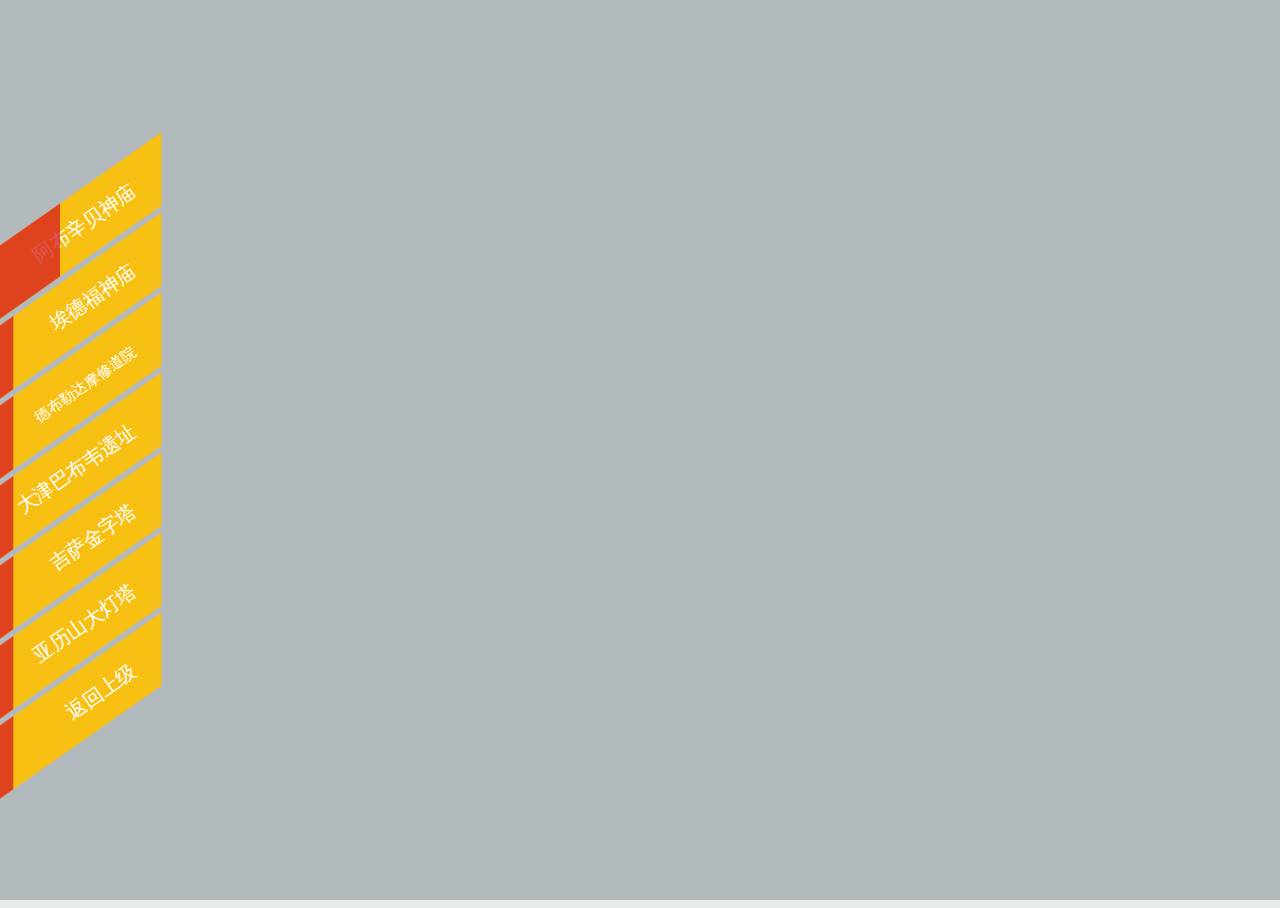
<file: details/africa.html>
<!DOCTYPE html>
<html>
	<head>
		<meta charset="UTF-8">
		<title>非洲建筑风格</title>
		<!--<link rel="stylesheet" href="../css/main.css" />-->
		<link rel="stylesheet" href="../css/details.css" />
		<link rel="stylesheet" href="../css/animation.css" />
		<link rel="stylesheet" href="../css/tada.css" />
		<script type="text/javascript" src="../js/summer.js" ></script>
	</head>
	<body>
		<div id="preloader">
			<div id="status"></div>
		</div>
		
		<div class="container">
			<div class="full-img" id="background"></div>
			<ul class="tada-wrapper" id="tada">
				<li class="tada-box" data-src="../img/afk/abxb.jpg"></li>
				<li class="tada-box" data-src="../img/afk/adf.jpg"></li>
				<li class="tada-box" data-src="../img/afk/dbdm.jpeg"></li>
				<li class="tada-box" data-src="../img/afk/jbbw.jpg"></li>
				<li class="tada-box" data-src="../img/afk/jzt.jpg"></li>
				<li class="tada-box" data-src="../img/afk/ylsd.jpg"></li>
			</ul>
			<div class="leftbox">
				<ul class="leaf" id="ea">
					<li class="">
						<a href="javascript:show(0);">阿布辛贝神庙</a>
					</li>
					<li class="">
						<a href="javascript:show(1);">埃德福神庙</a>
					</li>
					<li class="">
						<a style="font-size: 0.75em;" href="javascript:show(2);">德布勒达摩修道院</a>
					</li>
					<li class="">
						<a href="javascript:show(3);">大津巴布韦遗址</a>
					</li>
					<li class="">
						<a href="javascript:show(4);">吉萨金字塔</a>
					</li>
					<li class="">
						<a href="javascript:show(5);">亚历山大灯塔</a>
					</li>
					<li class="">
						<a href="javascript:history.back(-1);">返回上级</a>
					</li>
				</ul>
			</div>
			<div class="picture-cover"></div>
			<div class="rightbox">
				<ul class="details-content" id="pada">
					<section>
						<h1>阿布辛贝神庙</h1>
						<hr />
						<div>
							<p>阿布辛贝神庙（阿拉伯语：أبو سنبل‎或أبو سمبل‎），位于埃及阿斯旺以南290千米处，建于公元前1300-前1233年，据说名字来源于最早带西方人去到现场的向导（一个小男孩）的名字。它坐落于纳赛尔湖（Lake Nasser）西岸，由依崖凿建的牌楼门、巨型拉美西斯二世（Ramses Ⅱ）摩崖雕像、前后柱厅及神堂等组成。阿布辛贝勒和它下游至菲莱岛的许多遗迹一起作为努比亚遗址，被联合国教科文组织指定为世界遗产。</p>
							<p>1966年因兴建阿斯旺水坝，神庙整体迁移至高出河床水位60余米的后山上，是世界文物建筑保护方式的成功尝试。</p>
						</div>
						<!--<a href="#">进入详情</a>-->
					</section>
					
					<section>
						<h1>埃德福神庙</h1>
						<hr />
						<div>
							<p>埃德富神庙是位于埃及尼罗河西岸城市埃德富的一座古埃及神庙，至今已有2000多年历史，一直保存得很完好。它除了用来供奉鹰头神荷鲁斯之外，很多宗教祭祀活动也在这里举行</p>
							<p>埃德富神庙于托勒密王朝期间兴建，神庙的规模庞大，整个建筑结构坐北朝南，仿佛看到了当时埃及的繁荣。神庙的东面有一道已经破废的塔门，高36米，用黑色花岗岩雕成的荷鲁斯鹰像矗立在入口两侧，蔚为壮观。仔细观察，你会看到塔门墙身刻着托勒密十二世在鹰首人身的荷鲁斯及女神哈索尔面前打败敌人的画面，象征着塔门代表的深刻涵义。神庙内的厅柱具为希腊式的风格，它是带屋顶的，这足以让来到这儿的人激动片刻。进入外柱厅，你会看到入口两旁有荷鲁斯鹰像，头戴上下埃及统一的双王冠，威严地守候在外柱厅门口。较左的那尊比较完整，而较右的那尊则损毁严重，看上去“威严扫地”，王冠也没了，底座也丢了，与左边的那尊形成鲜明的对比。</p>
						</div>
						<!--<a href="#">进入详情</a>-->
					</section>
					
					<section>
						<h1>德布勒达摩修道院</h1>
						<hr />
						<div>
							<p>德布勒达摩修道院是以六世纪的阿克苏姆石头教堂而出名，更因为它是坐落在攻不破的2800米高的悬崖峭壁平顶上的。这平顶山占地东西500米南北1000米，它的四周全部由悬崖峭壁形成。</p>
 							<p>要想上去必须通过一个从山顶部垂吊下来的15米长的由皮革编成的皮绳子爬上去。这座教堂是九圣人之一的来自叙利亚的Abuna Aregawi为自己修建的。山上有两座教堂，据说当时圣人Abuna Aregawi是上帝派了一条巨蛇把他送上去。山顶上住了很多修道士，他们种植农作物，养殖牲畜生活基本自给自足。这里的修道士们为埃塞尔比亚宗教的教育和文献著作做出了巨大的贡献，取得了无与伦比的名誉是最著名的埃塞尔比亚教堂。</p>
						</div>
						<!--<a href="#">进入详情</a>-->
					</section>
					
					<section>
						<h1>大津巴布韦遗址</h1>
						<hr />
						<div>
							<p>大津巴布韦遗址被联合国列入世界文化遗产之一，是撒哈拉以南非洲大陆最重要的古代遗迹。</p>
							<p>其代表的古代非洲文明，被称为“津巴布韦文化”。 遗址位于哈拉雷以南约三百公里处，总面积达720公顷。共由90多万块花岗石砌造而成。石块连接未用任何粘合物，至今仍坚固挺拔，宏伟壮观。</p>
							<p>大津巴布韦由修那(Shona)部落建于中世纪时期，位于林波波河(Limpopo River)附近。在修那人的语言中，津巴布韦意为“石头造的房子”，它的统治范围一直延伸到赞比西河和今日南非境内。大津巴布韦的文明在13世纪到16世纪达到顶峰，繁荣了很长时间，并建造了许多在当时先进的建筑。</p>
						</div>
						<!--<a href="#">进入详情</a>-->
					</section>
					
					<section>
						<h1>吉萨金字塔</h1>
						<hr />
						<div>
							<p>埃及吉萨金字塔是一个群体的总称，而不是一座单独的金字塔。吉萨金字塔中三座最大、保存最完好的金字塔是由埃及第四王朝的三位皇帝胡夫（Khufu）、哈夫拉(Khafra)和门卡乌拉(Menkaura)在公元前2600年—公元前2500年建造的。</p>
							<p>埃及吉萨的10座金字塔是古代七大奇迹之一，它们耸立在尼罗河两岸的沙漠之上，在离当时的首都孟菲斯（Menphis）不远（开罗西南80km）的吉萨（Giza）建造，是古埃及时期最高的建筑成就。金字塔如此高大，使人们很容易相信它们是神或巨人所建造的古代传说。</p>
							<p>建成的金字塔被用陵墓。古埃及人相信死后永生，金字塔内的墓穴的起初堆满了黄金和各种贵重物品。胡夫金字塔是十座金字塔是最大的一座，在海夫拉金字塔祭祀厅堂的门厅旁边，有一座高约20m、长约46m的狮身人首像，大部分就原地的岩石凿出。</p>
						</div>
						<!--<a href="#">进入详情</a>-->
					</section>
					
					<section>
						<h1>亚历山大灯塔</h1>
						<hr />
						<div>
							<p>亚历山大灯塔是世界著名的第七大奇观之一。遗址在埃及亚历山大城边的法罗斯岛上。灯塔约在公元前280～278年建成，巍然屹立在亚历山大港外1500年，但因在两次地震中极度受损，最终于1480年完全沉入海底。</p>
							<p>2015年5月9日，埃及决定重建亚历山大灯塔。</p>
							<p>亚历山大灯塔（Pharos）成了许多语言中“灯塔”一词的语源，例如希腊语（φάρος），保加利亚语（фар）和许多其他的罗曼语，例如法语（phare） 意大利语（faro），葡萄牙语（farol），西班牙语（faro），罗马尼亚语，和加泰罗尼亚语（far）。</p>
　　							<p>许多埃及的早期伊斯兰教清真寺的尖塔都模仿了亚历山大灯塔的三层式设计，这足以显示灯塔在建筑学上的广泛影响。</p>
						</div>
						<!--<a href="#">进入详情</a>-->
					</section>
				</ul>
				
			</div>
		
		
		</div>
		
		
		<script>
				 for(var i = 0 ; i<tada.children.length ; ++i){
					  	for(var p = 0; p < 28 ; ++p){
					  		tada.children[i].innerHTML += '<span><span><img src="'+tada.children[i].dataset.src+'"/></span></span>';
					  	}
				 }
				 list      = ea;
				 previous1 = null;
				 previous2 = null;
				 previous3 = null;
				 
				 function show(t){
				 	if(t > tada.children.length-1){
				 		console.log(">");
				 		return;
				 	}
				 	if(previous1 == null){
				 		background.style.display = "none";
				 	}else{
				 		removeClass(previous3,"active");
				 		removeClass(previous1,"show");
				 		removeClass(previous2,"relative-show");
				 	}
				 	addClass(tada.children[t],"show");
				 	addClass(pada.children[t],"relative-show");
				 	addClass(list.children[t],"active");
				 	previous1 = tada.children[t];
				 	previous2 = pada.children[t];
				 	previous3 = list.children[t];
				 }
				
				window.onload = function(){
					preloader.style.opacity = "0";
					setTimeout(function(){
						document.body.removeChild(preloader);
						show(0);
					},500);
					
				}
				
			</script>
	</body>
</html>
</file>
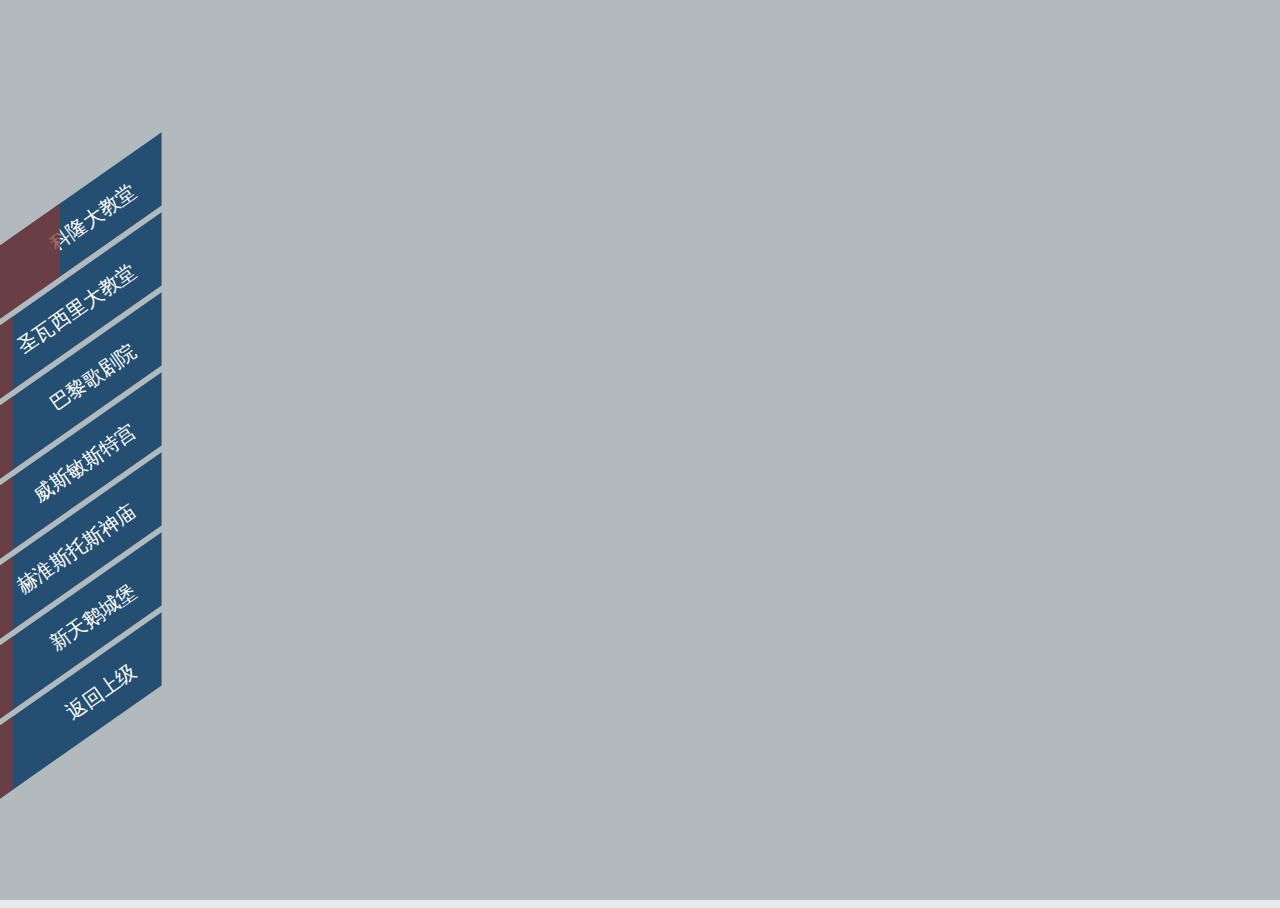
<file: details/europe.html>
<!DOCTYPE html>
<html>
	<head>
		<meta charset="UTF-8">
		<title>欧洲建筑风格</title>
		<!--<link rel="stylesheet" href="../css/main.css" />-->
		<link rel="stylesheet" href="../css/details.css" />
		<link rel="stylesheet" href="../css/animation.css" />
		<link rel="stylesheet" href="../css/tada.css" />
		<script type="text/javascript" src="../js/summer.js" ></script>
	</head>
	<body>
		<div id="preloader">
			<div id="status"></div>
		</div>
		
		<div class="container">
			<div class="full-img" id="background"></div>
			<ul class="tada-wrapper" id="tada">
				<li class="tada-box" data-src="../img/eu/kl.jpg"></li>
				<li class="tada-box" data-src="../img/eu/swxl.jpg"></li>
				<li class="tada-box" data-src="../img/eu/bl.jpg"></li>
				<li class="tada-box" data-src="../img/eu/wsms.jpg"></li>
				<li class="tada-box" data-src="../img/eu/hhst.jpg"></li>
				<li class="tada-box" data-src="../img/eu/xte.jpg"></li>
			</ul>
			<div class="leftbox">
				<ul class="leaf" id="sa">
					<li class="">
						<a href="javascript:show(0);">科隆大教堂</a>
					</li>
					<li class="">
						<a href="javascript:show(1);">圣瓦西里大教堂</a>
					</li>
					<li class="">
						<a href="javascript:show(2);">巴黎歌剧院</a>
					</li>
					<li class="">
						<a href="javascript:show(3);">威斯敏斯特宫</a>
					</li>
					<li class="">
						<a href="javascript:show(4);">赫淮斯托斯神庙</a>
					</li>
					<li class="">
						<a href="javascript:show(5);">新天鹅城堡</a>
					</li>
					<li class="">
						<a href="javascript:history.back(-1);">返回上级</a>
					</li>
				</ul>
			</div>
			<div class="picture-cover"></div>
			<div class="rightbox">
				<ul class="details-content" id="pada">
					<section>
						<h1>科隆大教堂</h1>
						<hr />
						<div>
							<p>科隆大教堂（Kölner Dom，全名Hohe Domkirche St. Peter und Maria），是位于德国科隆的一座天主教主教座堂，是科隆市的标志性建筑物。在所有教堂中，它的高度居德国第二（仅次于乌尔姆市的乌尔姆大教堂），世界第三。论规模，它是欧洲北部最大的教堂。集宏伟与细腻于一身，它被誉为哥特式教堂建筑中最完美的典范。它始建于1248年，工程时断时续，至1880年才由德皇威廉一世宣告完工，耗时超过600年，至今仍修缮工程不断。</p>
							<p>坐落在德国科隆市中心的科隆大教堂是德国最大的教堂，它的全名是“查格特 ·彼得·玛丽亚大教堂”，它以轻盈、雅致著称于世，是中世纪欧洲哥特式建筑艺术的代表作，也可以说是世界上最完美的哥特式教堂建筑。它与巴黎圣母院大教堂和罗马圣彼得大教堂并称为欧洲三大宗教建筑。</p>
						</div>
						<!--<a href="#">进入详情</a>-->
					</section>
					
					<section>
						<h1>圣瓦西里大教堂 </h1>
						<hr />
						<div>
							<p>圣瓦西里大教堂（华西里·伯拉仁内教堂）位于俄罗斯首都莫斯科市中心的红场南端，紧傍克里姆林宫。由俄罗斯建筑师巴尔马和波斯特尼克根据沙皇和伊凡大公的命令主持修建，于1560年建成。教堂的名字是根据当时伊凡大帝非常信赖的一位修道士瓦西里的名字而取的。中央的塔高46米，共有九个金色洋葱头状的教堂顶。这九个教堂顶并不是一开始就有的，而是后来分别加上去的。</p>
							<p>传说在战争中，俄罗斯军队由于得到了8位圣人的帮助，战争才得以顺利进行。为纪念这8位圣人才修建了这座教堂，8个塔楼上的8个圆顶分别代表一位圣人，而中间那座最高的教堂冠则象征着上帝的至高地位。·教堂建造完备后，为了保证不再出现同样教堂，伊凡大帝残酷地刺瞎了所有建筑师的双眼，伊凡大帝也因此背负了“恐怖沙皇”的罪名。</p>
						</div>
						<!--<a href="#">进入详情</a>-->
					</section>
					
					<section>
						<h1>巴黎歌剧院</h1>
						<hr />
						<div>
							<p>巴黎歌剧院（法语：Opéra de Paris），又称为 加尼叶歌剧院（法语：Opéra Garnier），是一座位于法国巴黎，拥有2200个座位的歌剧院。巴黎歌剧院是世界上最大的抒情剧场，总面积11237平方米。歌剧院是由查尔斯·加尼叶于1861年设计的，是折衷主义登峰造极的作品，其建筑将古希腊罗马式柱廊、巴洛克等几种建筑形式完美地结合在一起，规模宏大，精美细致，金碧辉煌，被誉为是一座绘画、大理石和金饰交相辉映的剧院，给人以极大的享受。是拿破仑三世典型的建筑之一。</p>
						</div>
						<!--<a href="#">进入详情</a>-->
					</section>
					
					<section>
						<h1>威斯敏斯特宫</h1>
						<hr />
						<div>
							<p>威斯敏斯特宫（Palace of Westminster），又称议会大厦（Houses of Parliament）是英国议会（包括上议院和下议院）的所在地。威斯敏斯特宫是哥特复兴式建筑的代表作之一，1987年被列为世界文化遗产。 该建筑包括约1,100个独立房间、100座楼梯和4.8公里长的走廊。尽管今天的宫殿基本上由19世纪重修而来，但依然保留了初建时的许多历史遗迹，如威斯敏斯特厅（可追溯至1097年），今天用作重大的公共庆典仪式，如国葬前的陈列等。</p>
							<p>威斯敏斯特宫（坐标：51°30′02.2″N，00°07′28.6″W）  位于英国伦敦的中心威斯敏斯特市，它坐落在泰晤士河西岸，接近于以白厅为中心的其他政府建筑物。它的西北角的钟楼就是著名的大本钟（大本钟已于2012年6月，更名为“伊丽莎白塔”）。</p>
						</div>
						<!--<a href="#">进入详情</a>-->
					</section>
					
					<section>
						<h1>赫淮斯托斯神庙</h1>
						<hr />
						<div>
							<p>赫淮斯托斯神庙是一座大致保存完好的古希腊神庙，供奉古希腊神话中的火神和匠神赫淮斯托斯，多立克柱式，位于雅典古市集（Agora）的西北侧，Agoraios Kolonos 山顶。</p>
							<p>从7世纪到1834年，它曾是希腊东正教的圣乔治教堂。1833年2月2日，在庆祝第一位希腊国王奥托一世抵达期间，举行最后一场弥撒。1834年，奥托一世下令将其改作博物馆，直到1934年，恢复为古老的纪念碑，并进行广泛的考古研究。</p>
						</div>
						<!--<a href="#">进入详情</a>-->
					</section>
					
					<section >
						<h1>新天鹅城堡</h1>
						<hr />
						<div>
							<p>新天鹅堡（英语：New Swan Stone Castle、德语：Schloss Neuschwanstein）全名新天鹅石城堡，是19世纪晚期的建筑，位于德国巴伐利亚西南方，邻近年代较早的高天鹅堡（Schloss Hohenschwangau，又称旧天鹅堡），距离菲森（Fussen）镇约4公里，离德国与奥地利边界不远。</p>
							<p>新天鹅城堡是德国的象征， 由于是迪斯尼城堡的原型，也有人叫灰姑娘城堡。建于1869年。这座城堡是巴伐利亚国王路德维希二世的行宫之一。共有360个房间，其中只有14个房间依照设计完工，其他的346个房间则因为国王在1886年逝世而未完成。是德国境内受拍照最多的建筑物，也是最受欢迎的旅游景点之一。</p>
						</div>
						<!--<a href="#">进入详情</a>-->
					</section>
				</ul>
				
			</div>
	
		</div>
	
		<script>
				 for(var i = 0 ; i<tada.children.length ; ++i){
					  	for(var p = 0; p < 28 ; ++p){
					  		tada.children[i].innerHTML += '<span><span><img src="'+tada.children[i].dataset.src+'"/></span></span>';
					  	}
				 }
				 list      = sa;
				 previous1 = null;
				 previous2 = null;
				 previous3 = null;
				 
				 function show(t){
				 	if(t > tada.children.length-1){
				 		console.log(">");
				 		return;
				 	}
				 	if(previous1 == null){
				 		background.style.display = "none";
				 	}else{
				 		removeClass(previous3,"active");
				 		removeClass(previous1,"btt-show");
				 		removeClass(previous2,"relative-show");
				 	}
				 	addClass(tada.children[t],"btt-show");
				 	addClass(pada.children[t],"relative-show");
				 	addClass(list.children[t],"active");
				 	previous1 = tada.children[t];
				 	previous2 = pada.children[t];
				 	previous3 = list.children[t];
				 }
				
				window.onload = function(){
					preloader.style.opacity = "0";
					setTimeout(function(){
						document.body.removeChild(preloader);
						show(0);
					},500);
					
				}
				
			</script>
	</body>
</html>
</file>
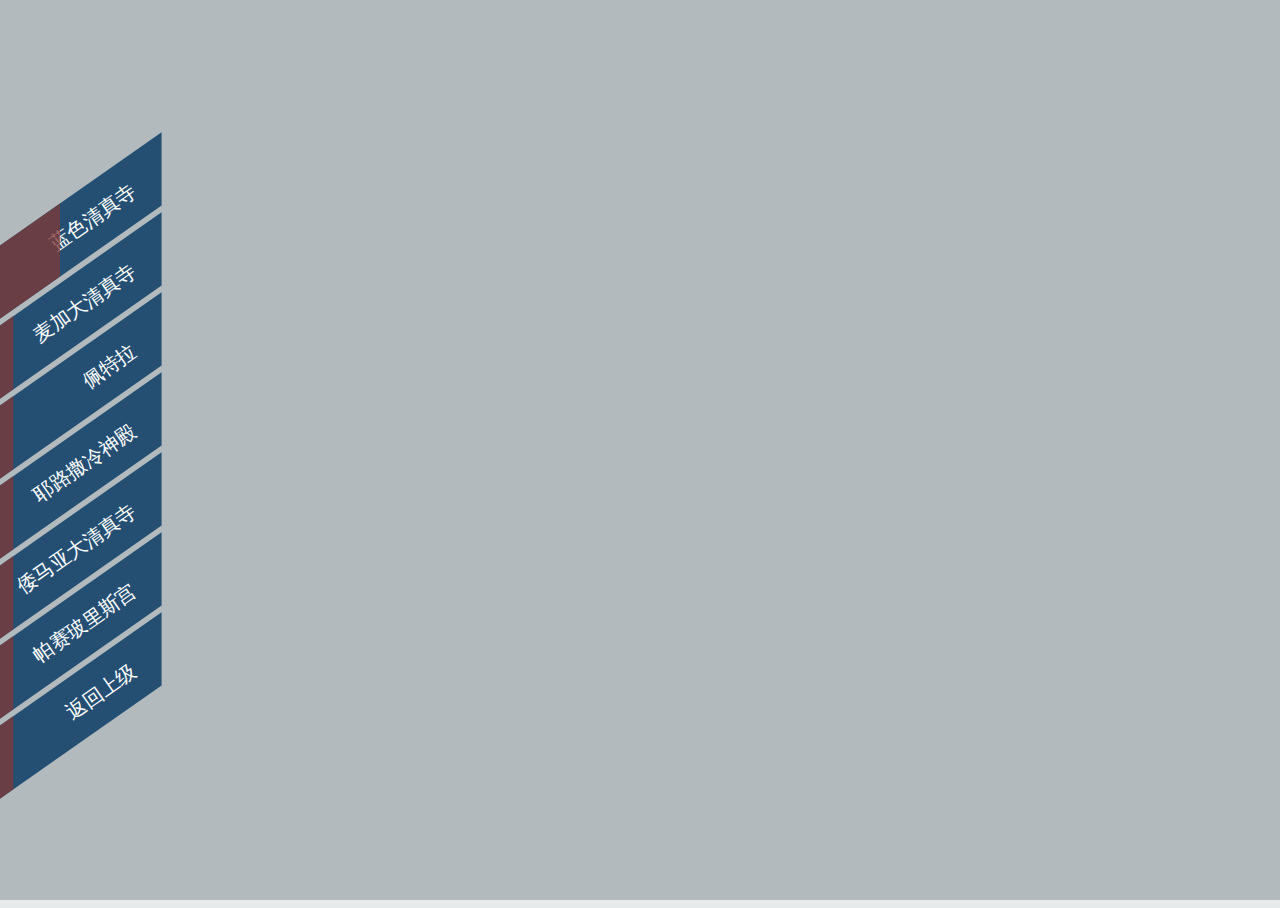
<file: details/middle_east.html>
<!DOCTYPE html>
<html>
	<head>
		<meta charset="UTF-8">
		<title>西亚及中东建筑风格</title>
		<!--<link rel="stylesheet" href="../css/main.css" />-->
		<link rel="stylesheet" href="../css/details.css" />
		<link rel="stylesheet" href="../css/animation.css" />
		<link rel="stylesheet" href="../css/tada.css" />
		<script type="text/javascript" src="../js/summer.js" ></script>
	</head>
	<body>
		<div id="preloader">
			<div id="status"></div>
		</div>
		
		<div class="container">
			<div class="full-img" id="background"></div>
			<ul class="tada-wrapper" id="tada">
				<li class="tada-box" data-src="../img/me/lsqzs.jpg"></li>
				<li class="tada-box" data-src="../img/me/mjdqzs.jpg"></li>
				<li class="tada-box" data-src="../img/me/ptl.jpg"></li>
				<li class="tada-box" data-src="../img/me/ylslsd.jpg"></li>
				<li class="tada-box" data-src="../img/me/wmy.jpg"></li>
				<li class="tada-box" data-src="../img/me/tpi.JPG"></li>
			</ul>
			<div class="leftbox">
				<ul class="leaf" id="sa">
					<li class="">
						<a href="javascript:show(0);">蓝色清真寺</a>
					</li>
					<li class="">
						<a href="javascript:show(1);">麦加大清真寺</a>
					</li>
					<li class="">
						<a href="javascript:show(2);">佩特拉</a>
					</li>
					<li class="">
						<a href="javascript:show(3);">耶路撒冷神殿</a>
					</li>
					<li class="">
						<a href="javascript:show(4);">倭马亚大清真寺</a>
					</li>
					<li class="">
						<a href="javascript:show(5);">帕赛玻里斯宫</a>
					</li>
					<li class="">
						<a href="javascript:history.back(-1);">返回上级</a>
					</li>
				</ul>
			</div>
			<div class="picture-cover"></div>
			<div class="rightbox">
				<ul class="details-content" id="pada">
					<section>
						<h1>蓝色清真寺</h1>
						<hr />
						<div>
							<p>蓝色清真寺，原名苏丹艾哈迈德清真寺，土耳其著名清真寺之一，17世纪初由伊斯兰世界著名古典建筑师锡南的得意门生Mehmet Aga设计建造，因清真寺内墙壁全部用蓝、白两色的依兹尼克瓷砖装饰故名，是伊斯坦布尔最重要的标志性建筑之一。</p>
							<p>蓝色清真寺属阿拉伯风格的圆顶建筑，周围有六根宣礼塔，象征伊斯兰教六大信仰，蓝色清真寺是世界十大奇景之一。</p>
							<p>建造蓝色清真寺未使用一根铁钉，建筑结构严谨，外观造型独特，400年间历经数次大地震安然无恙。清真寺的260个小窗、2万多块蓝色磁砖、数百块地毯和众多阿拉伯书法艺术作品是该寺的重要看点。</p>
						</div>
						<!--<a href="#">进入详情</a>-->
					</section>
					
					<section>
						<h1>麦加大清真寺 </h1>
						<hr />
						<div>
							<p>禁寺又名麦加大清真寺是世界著名的清真大寺，也被称为谢赫扎耶德清真寺。占地18万平方米，位于沙特阿拉伯麦加城中心，是伊斯兰教第一大圣寺，世界各国穆斯林向往的地方和去麦加朝觐礼拜的圣地。</p>
							<p>据《古兰经》经文启示，在此禁止凶杀、抢劫、械斗，故又称禁寺。</p>
							<p>每年7月为伊斯兰教的斋戒月，数以百万计的穆斯林信徒日前赴圣城麦加朝圣。</p>
							<p>麦加城之所以名震寰宇，是因为伊斯兰教创始人穆罕默德就诞生在这里。穆罕默德在麦加创立和传播伊斯兰教，由于遭到反对和迫害，在公元622年迁往麦地那，在麦地那决定把礼拜的方向朝向麦加，从此，世界各地穆斯林都朝向麦加作礼拜。公元630年，穆罕默德率兵攻占麦加，控制了守护克尔白圣殿之权，并废弃多神教，把圣殿改为伊斯兰教清真寺。</p>
						</div>
						<!--<a href="#">进入详情</a>-->
					</section>
					
					<section>
						<h1>佩特拉</h1>
						<hr />
						<div>
							<p>佩特拉古城（公元前9年—公元40年），是约旦南部的一座历史古城，它是约旦南部沙漠中的神秘古城之一，也是约旦最负盛名的古迹区之一。2007年7月8日被评选为世界新七大奇迹。</p>
							<p>佩特拉古城位于约旦南部沙漠，距首都安曼约260公里、海拔1000米的高山峡谷中。它几乎是全在岩石上雕凿而成，佩特拉遗址的岩石带有珊瑚宝石般的微红色调，在阳光照射下熠熠发亮。特殊的地貌使它呈现出绝美的颜色，所以又被称为“玫瑰古城”。佩特拉为纳巴泰人（古代阿拉伯部落）的王国首都，公元前 1 世纪时极其繁荣，公元 106年被罗马帝国军队攻陷，沦为罗马帝国的一个行省，所以现在还能看到很多在古罗马文化中常有的建筑。3世纪起，因红海贸易兴起代替陆上商路，佩特拉开始衰落，7世纪被阿拉伯军队征服时，已是一座废弃的空城。直到1812年为瑞士旅行家重新发现而重见天日。</p>
						</div>
						<!--<a href="#">进入详情</a>-->
					</section>
					
					<section>
						<h1>耶路撒冷神殿</h1>
						<hr />
						<div>
							<p>耶路撒冷圣殿是古代以色列人最高的祭祀场所。</p>
							<p>自从前10世纪，所罗门圣殿在耶路撒冷建成，耶路撒冷一直是犹太教信仰（Judaism）的中心和最神圣的城市。随即成为敬奉上帝的崇拜场所，也成了以色列民族的象征。历史上的耶路撒冷曾先后出现两座圣殿，现已被毁。第一次被毁在公元前586年8月16日第一圣殿被巴比伦国王尼布甲尼撒二世所毁；第二次在公元70年被罗马帝国将军提多所毁。被毁前的耶路撒冷圣殿内的至圣所藏有约柜，是犹太教最神圣的所在，只有大祭司一人才有资格一年一次进入至圣所。</p>
						</div>
						<!--<a href="#">进入详情</a>-->
					</section>
					
					<section>
						<h1>倭马亚大清真寺</h1>
						<hr />
						<div>
							<p>大马士革清真寺，坐落于阿拉伯叙利亚共和国首都大马士革旧城中央，建于公元705年倭马亚朝时期，故又有倭马亚清真寺和五麦叶清真寺之称，该清真寺是伊斯兰世界的经典建筑之一。它是伊斯兰世界的经典建筑之一，也是世界清真寺的建筑范本。</p>
							<p>寺院分为 2 层，用大理石柱子支撑。大寺围墙东西长 385 米，南北宽 305米，墙里附有一圈拱廊，拱廊墙壁上有用金砂、石块和贝壳镶嵌成的巨大彩色壁画，描绘倭马亚时代大马士革的盛景。寺大门高达 10 多米。主体建筑的礼拜大厅在寺南面，用巨大石块筑成，大殿长 136 米，宽 37 米。大殿正面仿拜占廷宫殿式样，有凯旋式穹顶大门，门两旁由合抱的大理石圆柱支撑，柱顶为皇冠形，柱头镀有闪闪发光的金箔。</p>
						</div>
						<!--<a href="#">进入详情</a>-->
					</section>
					
					<section >
						<h1>帕赛玻里斯宫</h1>
						<hr />
						<div>
							<p>帕赛玻里斯宫（Palaus of Persepolis）公元前518-前460年，波斯王大流士和泽尔士所造的宫殿。建筑群倚山建于一高15米，面积 460×275米的大平台上。入口处是一壮观的石砌大台阶层，宽6.7米，邻近两侧刻有朝贡行列的浮雕，前有门楼。中央为接待厅和百柱厅，东南面为宫殿和内宫，周围是绿化和凉亭等，布局整齐但无轴线关系。伊朗高原盛产硬质彩色石灰岩，再加上气候干燥炎热，所以建筑多为石梁柱结构，外有敞廊。</p>
							<p>大厅内部布满色彩鲜艳的壁画。柱子更是华贵异常，柱头上雕刻着覆钟、仰钵、涡卷和一对雄牛。柱础是覆钵形，刻着花瓣，柱身上刻着凹槽，极尽精巧。在帕赛玻里斯宫殿里没有埃及神庙那种神秘、压抑的气氛，一切都在夸耀着皇帝的豪华和奢侈，这是因为在游牧民族的波斯人看来，皇帝和帝国的权威不是靠宗教来建立，而由拥有的财富来衡量。</p>
						</div>
						<!--<a href="#">进入详情</a>-->
					</section>
				</ul>
				
			</div>
		
		
		</div>
		
		
		<script>
				 for(var i = 0 ; i<tada.children.length ; ++i){
					  	for(var p = 0; p < 28 ; ++p){
					  		tada.children[i].innerHTML += '<span><span><img src="'+tada.children[i].dataset.src+'"/></span></span>';
					  	}
				 }
				 list      = sa;
				 previous1 = null;
				 previous2 = null;
				 previous3 = null;
				 
				 function show(t){
				 	if(t > tada.children.length-1){
				 		console.log(">");
				 		return;
				 	}
				 	if(previous1 == null){
				 		background.style.display = "none";
				 	}else{
				 		removeClass(previous3,"active");
				 		removeClass(previous1,"rot-show");
				 		removeClass(previous2,"relative-show");
				 	}
				 	addClass(tada.children[t],"rot-show");
				 	addClass(pada.children[t],"relative-show");
				 	addClass(list.children[t],"active");
				 	previous1 = tada.children[t];
				 	previous2 = pada.children[t];
				 	previous3 = list.children[t];
				 }
				
				window.onload = function(){
					preloader.style.opacity = "0";
					setTimeout(function(){
						document.body.removeChild(preloader);
						show(0);
					},500);
					
				}
				
			</script>
	</body>
</html>
</file>
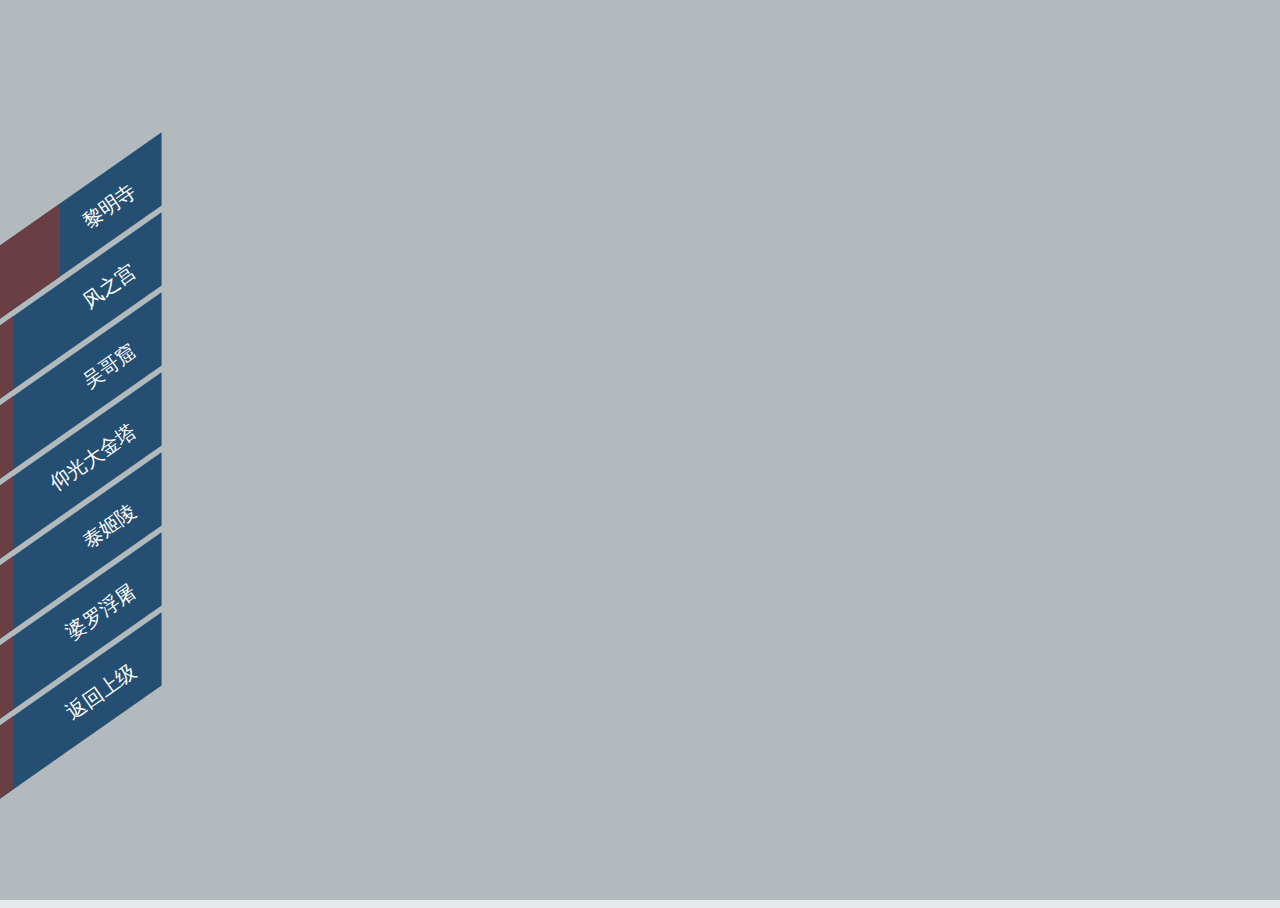
<file: details/south_asia.html>
<!DOCTYPE html>
<html>
	<head>
		<meta charset="UTF-8">
		<title>东南亚及南亚建筑</title>
		<!--<link rel="stylesheet" href="../css/main.css" />-->
		<link rel="stylesheet" href="../css/details.css" />
		<link rel="stylesheet" href="../css/animation.css" />
		<link rel="stylesheet" href="../css/tada.css" />
		<script type="text/javascript" src="../js/summer.js" ></script>
	</head>
	<body>
		<div id="preloader">
			<div id="status"></div>
		</div>
		
		<div class="container">
			<div class="full-img" id="background"></div>
			<ul class="tada-wrapper" id="tada">
				<li class="tada-box" data-src="../img/sesia/lms.jpg"></li>
				<li class="tada-box" data-src="../img/sesia/fzg.jpg"></li>
				<li class="tada-box" data-src="../img/sesia/wgk2.jpg"></li>
				<li class="tada-box" data-src="../img/sesia/djt.jpg"></li>
				<li class="tada-box" data-src="../img/sesia/tjl.jpg"></li>
				<li class="tada-box" data-src="../img/sesia/plft.jpg"></li>
			</ul>
			<div class="leftbox">
				<ul class="leaf" id="sa">
					<li class="">
						<a href="javascript:show(0);">黎明寺</a>
					</li>
					<li class="">
						<a href="javascript:show(1);">风之宫</a>
					</li>
					<li class="">
						<a href="javascript:show(2);">吴哥窟</a>
					</li>
					<li class="">
						<a href="javascript:show(3);">仰光大金塔</a>
					</li>
					<li class="">
						<a href="javascript:show(4);">泰姬陵</a>
					</li>
					<li class="">
						<a href="javascript:show(5);">婆罗浮屠</a>
					</li>
					<li class="">
						<a href="javascript:history.back(-1);">返回上级</a>
					</li>
				</ul>
			</div>
			<div class="picture-cover"></div>
			<div class="rightbox">
				<ul class="details-content" id="pada">
					<section>
						<h1>黎明寺</h1>
						<hr />
						<div>
							<p>黎明寺（Temple of the Dawn），又称郑王庙（Wat Arun），是纪念泰国第41代君王、民族英雄郑昭的寺庙。始建于大城王朝，当时名皇冠寺，后改称昌寺。黎明寺位于泰国湄南河西岸的双子都市吞武里城，是泰国著名的寺庙，也是泰国王家寺庙之一。</p>
							<p>黎明寺的主塔庙堂现供有郑昭王像及遗物，殿内悬有中国式的灯笼。每年12月举行的皇家托的卡定祭典，是郑王庙的最大庆典，也是泰国王朝的重要祭典之一。郑王庙规模庞大，仅次于大皇宫和玉佛寺。寺院人口处有巨型守护神石像，寺内有五座一模一样的佛塔，一大四小。大塔为79米高的婆罗门式尖塔——巴壤塔，建于1809年，有“泰国埃菲尔铁塔”之美称。</p>
						</div>
						<!--<a href="#">进入详情</a>-->
					</section>
					
					<section>
						<h1>风之宫 </h1>
						<hr />
						<div>
							<p>风之宫，从街外看是一栋名副其实的「屏风楼」。风之宫是Jaipur 市内最具代表性的建筑物之一。</p>
							<p>风宫建于1799年，风宫名为“宫殿”，其实只是一幅“墙”，牌坊型式的建筑物墙上密密麻麻布满953扇窗，据说以前是用来供宫中深闺的妇女们偷看外面的花花世界。 “墙”面极之浩大。这些窗户是用红砂石镂空而成，呈半个八角形。风宫的背面。窗户并非单为通风之用，而是为了方便古时宫中妇女观看外面的花花世界。窄小的窗户满足妇女们的好奇心，厚厚的墙壁则隔绝了抛头露面的机会。风宫的墙壁上开了很多窗户，使得宫殿内任何地方都有风吹入。</p>
						</div>
						<!--<a href="#">进入详情</a>-->
					</section>
					
					<section>
						<h1>吴哥窟</h1>
						<hr />
						<div>
							<p>吴哥窟（Angkor Wat）又称吴哥寺，位于柬埔寨，被称作柬埔寨国宝，是世界上最大的庙宇，同时也是世界上最早的哥特式建筑。</p>
							<p>吴哥窟原始的名字是Vrah Vishnulok，意思为“毗湿奴的神殿”，中国佛学古籍称之为“桑香佛舍”。</p>
							<p>12世纪时，吴哥王朝国王苏耶跋摩二世（Suryavarman II）希望在平地兴建一座规模宏伟的石窟寺庙，作为吴哥王朝的国都和国寺。因此举全国之力，花了大约35年建造。它是吴哥古迹中保存得最完好的建筑，以建筑宏伟与浮雕细致闻名于世。</p>
							<p>一百多年来，包括中国在内的世界各国投入大量资金和人力在吴哥窟的维护工程上，以保护这份世界文化遗产。吴哥窟的造型，已经成为柬埔寨国家的标志，展现在柬埔寨的国旗上。</p>
						</div>
						<!--<a href="#">进入详情</a>-->
					</section>
					
					<section>
						<h1>仰光大金塔 </h1>
						<hr />
						<div>
							<p>金碧辉煌的缅甸仰光大金塔 ，与印度尼西亚的婆罗浮屠塔和柬埔寨的吴哥窟一起被称为东方艺术的瑰宝，是驰名世界的佛塔，也是缅甸国家的象征。</p>
							<p>缅甸人称大金塔为“瑞大光塔”，“瑞”在缅语中是“金”的意思，“大光”是仰光的古称，缅甸人把大金塔视为自己的骄傲。</p>
							<p>大金塔的形状像一个倒置的巨钟，用砖砌成，塔身高 112 米，塔基为 115平方米。塔身贴有 1000 多张纯金箔，所用黄金有 7 吨多重。塔的四周挂着1.5 万多个金、银铃铛，风吹铃响，清脆悦耳，声传四方。塔顶全部用黄金铸成，上有 1260 公斤重的金属宝伞，周围嵌有红宝石 664 颗，翡翠 551 颗，金刚石 443 颗。整座金塔宝光闪烁，雍荣华贵，雄伟壮观。</p>
							<p>大金塔东南西北都有大门，门前有与中国寺庙前常有的守门狮子一样，各有一对高大的石狮。门内有长廊式的石阶可登至塔顶，阶梯两旁摆满商摊，有用木、竹、骨、象牙等雕刻的佛像和人像，有供佛用的香、烛、鲜花，还有各种缅甸的风味小吃。</p>
						</div>
						<!--<a href="#">进入详情</a>-->
					</section>
					
					<section>
						<h1>泰姬陵</h1>
						<hr />
						<div>
							<p>泰姬陵（Taj Mahal ），是印度知名度最高的古迹之一，世界文化遗产，被评选为“世界新七大奇迹”。</p>
							<p>泰姬陵全称为“泰姬·玛哈尔陵”，是一座白色大理石建成的巨大陵墓清真寺，是莫卧儿皇帝沙贾汗为纪念他心爱的妃子于1631年至1653年在阿格拉而建的。位于今印度距新德里200多公里外的北方邦的阿格拉(Agra)城内，亚穆纳河右侧。由殿堂、钟楼、尖塔、水池等构成，全部用纯白色大理石建筑，用玻璃、玛瑙镶嵌，具有极高的艺术价值。</p>
							<p>泰姬陵是印度穆斯林艺术最完美的瑰宝，是世界遗产中的经典杰作之一，被誉为“完美建筑”，又有“印度明珠”的美誉。</p>
							<p>毫无疑问，泰姬陵是世界上完美艺术的典范。基本上由大理石建成的建筑毫无瑕疵，月光之下的泰姬陵更给人一种恍若仙境的感觉。它不仅表达了沙贾汗对爱妻的深切纪念，也是他给人类的一份厚礼。</p>
						</div>
						<!--<a href="#">进入详情</a>-->
					</section>
					
					<section >
						<h1>婆罗浮屠</h1>
						<hr />
						<div>
							<p>婆罗浮屠位于东南亚的印度尼西亚，大约于公元750年至850年间，由当时统治爪哇岛的夏连特拉王朝统治者兴建。“婆罗浮屠”这个名字的意思很可能来自梵语"Vihara Buddha Ur"，意思就是“山顶的佛寺”。</p>
							<p>后来因为火山爆发，使这佛塔群下沉、并隐盖于茂密的热带丛林中近千年，直到19世纪初才被清理出来。</p>
							<p>与中国的长城、印度的泰姬陵、柬埔寨的吴哥窟并称为古代东方四大奇迹。</p>
							<p>婆罗浮屠的命名来源并不清楚，尽管印度尼西亚多数古代庙宇的原名都已经失传。“婆罗浮屠”这个名字最早出现在斯坦福·莱佛士爵士的书《爪哇历史》中。莱佛士记载了一座称为“婆罗浮屠”的佛塔，但没有更早的资料记录相同的名字。</p>
						</div>
						<!--<a href="#">进入详情</a>-->
					</section>
				</ul>
				
			</div>
		
		
		</div>
		
		
		<script>
				 for(var i = 0 ; i<tada.children.length ; ++i){
					  	for(var p = 0; p < 28 ; ++p){
					  		tada.children[i].innerHTML += '<span><span><img src="'+tada.children[i].dataset.src+'"/></span></span>';
					  	}
				 }
				 list      = sa;
				 previous1 = null;
				 previous2 = null;
				 previous3 = null;
				 
				 function show(t){
				 	if(t > tada.children.length-1){
				 		console.log(">");
				 		return;
				 	}
				 	if(previous1 == null){
				 		background.style.display = "none";
				 	}else{
				 		removeClass(previous3,"active");
				 		removeClass(previous1,"btt-show");
				 		removeClass(previous2,"relative-show");
				 	}
				 	addClass(tada.children[t],"btt-show");
				 	addClass(pada.children[t],"relative-show");
				 	addClass(list.children[t],"active");
				 	previous1 = tada.children[t];
				 	previous2 = pada.children[t];
				 	previous3 = list.children[t];
				 }
				
				window.onload = function(){
					preloader.style.opacity = "0";
					setTimeout(function(){
						document.body.removeChild(preloader);
						show(0);
					},500);
					
				}
				
			</script>
	</body>
</html>
</file>
<file: css/main.css>
*{
	padding:0px;
	margin: 0px;
	font-family: "微软雅黑";
	
}
body{
	width: 100%;
	height: 100%;
	overflow: hidden;
}
html{
	width: 100%;
	height: 100%;
	min-width:1366px;
	font-size: 1em;
	position: relative;
}
.conainer {
	backface-visibility: hidden;
	width: 100%;
	height: 100%;
	overflow: hidden;
	position: relative;
}

.full-img[id="background"]{
	width: 100%;
	height: 100%;
	position: absolute;
	z-index: -999;
	background: url(../img/1351ceb9ef7ba9e95b374a07819f7875.jpg) center/105% 105% fixed no-repeat;
}

.full-img[id="background1"]{
	width: 100%;
	height: 100%;
	position: absolute;
	z-index: -999;
	background: url(../img/69892c1b8abc82d868670822d5b060e4.jpg) center/105% 105% fixed no-repeat;
}

.full-img[id="background2"]{
	width: 100%;
	height: 100%;
	position: absolute;
	z-index: -999;
	/*filter: blur(2px);*/
	background: url(../img/easia/taimiao.jpg) center/105% 105% no-repeat;
}

.full-img[id="background3"]{
	width: 100%;
	height: 100%;
	position: absolute;
	z-index: -999;
	/*filter: blur(2px);*/
	background: url(../img/sesia/timg.jpg) center/105% 105% fixed no-repeat;
}

.full-img[id="background4"]{
	width: 100%;
	height: 100%;
	position: absolute;
	z-index: -999;
	/*filter: blur(2px);*/
	background: url(../img/me/7e253864ede9b3ab4f6f9faba8fb3788.jpg) center/105% 105% no-repeat;
}

.full-img[id="background5"]{
	width: 100%;
	height: 100%;
	position: absolute;
	z-index: -999;
	/*filter: blur(2px);*/
	background: url(../img/afk/76b7e54409ecb97d1c1ee75ebf957d87.jpg) center/105% 105% fixed no-repeat;
}


.full-img[id="background6"]{
	width: 100%;
	height: 100%;
	position: absolute;
	z-index: -999;
	/*filter: blur(2px);*/
	background: url(../img/eu/41a5b1796e80fa96c7532e5ca51bf946.jpg) center/105% 105% no-repeat;
}


.full-img[id="background7"]{
	width: 100%;
	height: 100%;
	position: absolute;
	z-index: -999;
	/*filter: blur(2px);*/
	background: url(../img/ame/2210d8392a00410c981dd4e4ec351bbb.jpg) center/105% 105% fixed no-repeat;
}

.full-img[id="footer"]{
	width: 100%;
	height: 100%;
	position: absolute;
	z-index: -999;
	/*filter: blur(2px);*/
	background: url(../img/17c716c996eee76c369136a8aba29e00.jpg) center/105% 105% no-repeat;
}


.conainer > .content-dark {
	background:rgba(22,22,22,0.7);
	width: 100%;
	height: 100%;
	z-index: 0;
	position: absolute;
	
}

.conainer > .content-light {
	background:rgba(22,22,22,0.2);
	width: 100%;
	height: 100%;
	z-index: 0;
	position: absolute;
	
}

.conainer > .content-transparent{
	background:rgba(22,22,22,0.0);
	width: 100%;
	height: 100%;
	z-index: 0;
	position: absolute;
}

.conainer > .content-logo{
	text-align: center;
	position: absolute;
	top:20%;
	left:0px;
	width: 100%;
	height: 10em;
	background: rgba(23,45,59,0.9);
	border-bottom: rgb(1,34,41) 0.5em solid;
}




.video-show-wrapper > video{
	width: 100%;
	height: auto;
	position: absolute;
	z-index: -87;
}
.video-show-wrapper::before{
	content:'';
	height: 100%;
	width: 100%;
	display: block;
	position: absolute;
	z-index: -86;
	background: url(../img/bg_main.png) repeat;
}

.p_s_1{
	background: url(../img/logo.png) 0 /contain no-repeat;	
	color: #fffff0;
	font-size: 6.5em;
	text-align: center;
	color: transparent;
}
.p_1{
	text-align: center;
}
#navigator{
	backface-visibility: hidden;
	position: relative;
	top:25%;
	width: 85%;
	height: 45%;
	margin: 0 auto;
	/*border: 1px red solid;*/
}
.clearfix{
	clear:both;
}

ul.nav-list{
	margin:0 auto;
	text-align: center;
	list-style: none;
	padding-left: 0;
}

ul.nav-list >li{
	display: block;
	width: 180px;
	height: 300px;
	/*overflow-y: hidden;*/
	/*border: 1px red solid;*/
	margin: 0.75em 0.4em;
	display: inline-block;
	position: relative;
}
ul.nav-list >li > a{
	height: 100%;
	width: 100%;
	display: inline-block;
}

.first-top{
	width: 100%;
	background: #FFFFF0;
	height: 25%;
	position: absolute;
	top: 0;
	left: 0;
	background: url(../img/ame/c2afeb602477c1446838bdc985767cb0.jpg) 0 40% / cover;
}
.first-bottom{
	width: 100%;
	background: #FFFFF0;
	height: 15%;
	position: absolute;
	bottom: 0;
	left: 0;
	z-index: 55;
	background: url(../img/ame/c2afeb602477c1446838bdc985767cb0.jpg) 0 100% / cover;
}


ul.nav-list > li:before{
	content:' ';
	width: 100%;
	height: 100%;
	background: darkcyan;
	display: block;
	position: absolute;
	left:-2%;
	top:0%;
	z-index: -15;
	border-radius: 0.25em;
	transform: skewX(-10deg);
	transition: width 0.1s , height 0.1s , left 0.1s , top 0.1s , background-size 0.2s ease 0.05s;
}



ul.nav-list > li:nth-of-type(1)::before{
	background: url(../img/icon/easia.png) center/100% no-repeat;

} 

ul.nav-list > li:nth-of-type(2)::before{
	background: url(../img/icon/sasia.png) center/100% no-repeat;
	
} 

ul.nav-list > li:nth-of-type(3)::before{
	background: url(../img/icon/me.png) center/100% no-repeat;
} 

ul.nav-list > li:nth-of-type(4)::before{
	background: url(../img/icon/afk.png) center/100% no-repeat;
} 

ul.nav-list > li:nth-of-type(5)::before{
	background: url(../img/icon/eu.png) center/100% no-repeat;
} 

ul.nav-list > li:nth-of-type(6)::before{
	background: url(../img/icon/ame.png) center/100% no-repeat;
} 

ul.nav-list > li:hover::before{
	background-size: 100%;
}


.disable-hover {
    pointer-events: none;
}

ul.nav-list > li:hover::before{
	width: 102%;
	height: 102%;
	left: 3.5%;
	top:-2.5%;
	position: absolute;
	left:-15px;

}

.arrow{
	cursor: pointer;
	width:48px;
	height: 48px;
	position: absolute;
	margin:  0 auto;
	bottom: 6em;
	left: calc(50% - 24px);
	animation: arrow-ani 1s linear 0s infinite alternate ;
	
}
.arrow img{
	height: 100%;
}
@keyframes arrow-ani{
	from{bottom : 6em;}
	to{bottom: 4em;}
}
ul.nav-list > li:hover  span.tips{
	width: 102%;
	left: -21%;
	
	/*position: absolute;*/
}

.tips{
	width: 100%;
	left: -15%;
	padding: 0.2em 0 0.1em 0 ;
	overflow: hidden;
	position: absolute;
	z-index: 1;
	color: #FFFFF0;
	font-size: 1.5em;
	text-align: center;
	display: inline-block;
	background: rgba(128,128,128,0.5);
	transform: skewX(-15deg);
	border-radius: 0.25em;
	bottom: 0px;
	transition: width 0.2s , height 0.2s , left 0.2s , top 0.2s , background-size 0.2s ease 0.05s;
}

.leftmap{
	
	width: 30%;
	height: 50%;
	background: darkred;
	border-radius: 0.75em;
	float:left;
	position: absolute;
	top:calc(50% - 25%);
	left: 10%;
	opacity: 0.85;
}

.slider{
	
	display: block;
	position: fixed;
	height: 8.6em;
	width: 4.4em;
	bottom: 20%;
	right: 2%;
	background: rgba(70,79,79,0.6);
	z-index: 2222;
	opacity: 0;
	transition: opacity 0.75s;
	
}
.slider > a{
	width: 4em;
	height: 2.8em;
	margin: 0.2em;
	display: block;
	background: rgb(18,30,30);
	color: #CECECE;
	padding-top: 1.2em;
	text-align: center;
	transition: all 0.2s;
	cursor: pointer;
	text-decoration: none;
	
}

.slider > a:hover{
	color:rgb(18,30,30);
	background: #CECECE;
}

.rightbox{
	padding: 1%;
	width: 44%;
	height: 48%;
	background: rgba(118,10,14,0.1);
	border-radius: 0.75em;
	float:right;
	display: block;
	font-weight: normal !important; 
	position: absolute;
	top:calc(50% - 25%);
	right: 10%;
	opacity: 0.85;
}

.leftbox{
	padding: 1%;
	width: 44%;
	height: 48%;
	background: rgba(118,10,14,0.5);
	border-radius: 0.75em;
	float:left;
	display: block;
	font-weight: normal !important; 
	position: absolute;
	top:calc(50% - 25%);
	left: 10%;
	opacity: 0.85;
}

.rightbox > h1,h2,h3,h4,h5{
	color : #EFEFEF;
}
.rightbox hr{
	margin: 1em 0;
	text-align: left;
	border-radius: 2px;
	border: 0;
	height: 2px;
	width:50%;
	background: #CECECE;
}
.rightbox div{
	padding: 1em;
	font-size: 1.25em;
	color: #EFEFEF;
}

.leftbox > h1,h2,h3,h4,h5{
	color : #EFEFEF;
	text-align: right;
}

.leftbox > a , .rightbox > a {
	margin-left: 1em;
	display: inline-block;
	border: 3px #EFEFEF solid;
	color : #EFEFEF;
	text-align: center;
	padding: 0.5em;
	text-decoration: none;
	transition: all 0.25s;
}

.leftbox > a:hover , .rightbox > a:hover {
	color:#222;
	background: rgba(255,255,255,0.6);
}

.leftbox hr{
	margin: 1em 0;
	text-align: right;
	border-radius: 2px;
	border: 0;
	height: 2px;
	width:50%;
	position: relative;
	left: 50%;
	background: #CECECE;
}
.leftbox div{
	padding: 1em;
	font-size: 1.25em;
	color: #EFEFEF;
}

.rightmap{
	width: 30%;
	height: 50%;
	background: darkred;
	border-radius: 0.75em;
	float:right;
	position: absolute;
	top:calc(50% - 25%);
	right: 10%;
	opacity: 0.85;
}

#map_ea{
	background: url(../img/map/map_dy.jpg) center/cover no-repeat;
}
#map_sa{
	background: url(../img/map/aa73878fe47f7752214affe0feab98d8.jpg) center/cover no-repeat;
}
#map_me{
	background: url(../img/map/37037cac84b24e426a788003acd26ec7.jpg) center/cover no-repeat;
}
#map_afk{
	background: url(../img/map/afk.png) center/cover no-repeat;
}
#map_eu{
	background: url(../img/map/2013-09-29_111811777.jpg) center/cover no-repeat;
}
#map_ame{
	background: url(../img/map/08582370d7fddc8029670cbeddc97408.jpg) center/cover no-repeat;
}

@keyframes goAHead{
	from{left:-2em;}
	to{left:100%}
}

.left-form{
	width: 40%;
	height: 54%;
	top:23%;
	left: 10%;
	position: absolute;
	background: rgba(72,84,109,0.5);
	border-radius: 2px;
	padding: 1em;
}

.right-form{
	width: 30%;
	height: 25%;
	top:37.5%;
	right: 10%;
	position: absolute;
	/*background: rgba(72,84,109,0.5);*/
	border-radius: 2px;
	padding: 1em;
	text-align: center;
}

.right-form > h1{
	font-size: 5.5em;
	color: #FFFFF0;
	text-shadow: 2px 2px 16px #222222;
}

.right-form > hr{
	border: 0;
	width: 100%;
	height: 3px;
	background: #FFFFF0;
	box-shadow: 1px 1px 1px 1px #222;
}

.right-form > p{
	font-size: 2em;
	color: #FFFFF0;
	text-shadow: 2px 2px 16px #222222;
}

/*.left-form > form{
	border:
}*/

.form-field{
	display: block;
	width: 90%;
	margin: 0 auto;
	min-height: 3.5em;
	padding: 0.25em;
	position: relative;	
}

.form-field > label{
	text-align: left;
	display: block;
	color: #FFFFF0;
	font-weight: 600;
	font-size: 1.25em;
	padding: 0.25em ;
}

.form-field > input {
	width: 98%;
	display: block;
	height: 2.5em;
	vertical-align: center;
	border: 3px lightskyblue solid;
	border-radius: 6px;
	padding: 0 0.25em;
	box-shadow: 1px 1px 1px 1px #666;
	background: rgba(255,255,248,0.8);
	
}


.form-field > input[type="submit"] {
	width:15%;
	height: 1.5em;
	display: block;
	background: rgb(0,49,79);
	height: 2.5em;
	position: absolute;
	right: 1%;
	vertical-align: center;
	border: 0;
	color: #FFFFF0;
	/*border: 3px rgb(26,188,156) solid;*/
	border-radius: 6px;
	padding: 0 0.5em;
	
	
}

.form-field > textarea{
	width: 98%;
	resize: none;
	border: 3px lightskyblue solid;
	border-radius: 6px;
	padding: 0.5em;
	background: rgba(255,255,248,0.8);
	box-shadow: 1px 1px 1px 1px #666;
}








/*.tips::before{
	width: 100%;
	height: 100%;
	display: block;
	position: absolute;
	z-index: 4;
	content:' ';
	transform: skewX(-15deg);
	border-radius: 0.25em;
	background: rgba(128,128,128,0.5);
}*/
</file>
<file: css/details.css>
*{
	padding:0px;
	margin: 0px;
	font-family: "微软雅黑";
	
}
body{
	width: 100%;
	height: 100%;
	overflow: hidden;
	background: rgba(23,45,56,0.1);
}
html{
	width: 100%;
	height: 100%;
	min-width:1366px;
	font-size: 1em;
	position: relative;
}
.conainer {
	backface-visibility: hidden;
	width: 100%;
	height: 100%;
	overflow: hidden;
	position: relative;
}
.leftbox{
	/*background: rgba(23,45,56,0.5);*/
	width: auto;
	height: 50%;
	position: absolute;
	bottom:20%;
	z-index: 6;
	
	/*overflow: hidden;*/
}
.picture-cover{
	background: rgba(23,45,56,0.25);
	position: absolute;
	z-index: 4;
	width: 100%;
	height: 100%;
}

.rightbox{
	width: 60%;
	height: 70%;
	top: 15%;
	right: 20%;
	position: absolute;
	/*background: rgba(23,45,56,0.25);*/
	overflow-x: hidden;
	overflow-y: auto;
	z-index: 5;
	border-radius: 0.25em;
	color: #EFEFEF;
}
ul.details-content {
	list-style: none;
}

ul.details-content > section{
	padding: 1.25em;
	color:#FFFFF0;
	font-size: 1.25em;
	font-weight: lighter;
	opacity: 0;
	display: none;
}

ul.details-content > section > h1{
	margin-bottom: 0.5em;
}

ul.details-content > section > hr{
	width:100%;
	height: 4px;
	border-radius: 6px;
	border: 0;
	background: rgba(255,255,248,0.8);
}


ul.details-content > section > div{
	padding: 0.25em;
	margin: 1em;
}

ul.details-content > section > div > p {
	margin-top: 0.4em;
	text-shadow: 1px 1px 5px rgb(23,45,56);
}




ul.leaf{
	width: 120%;
	list-style: none;
	
}

ul.leaf > li{
	line-height: 250%;
	font-size: 1.25em;
	text-align: right;
	position: relative;
	top:-4em;
	left: -2em;
	width: 9em;
	height: 2.5em;
	margin: 1em 0.25em;
	transform: rotate(-35deg);
	transform-origin:  50% 50%;
	padding: 0.25em;
	color: 1.75em;
}


ul.leaf[id="ea"] > li::before{
	background: rgba(255,192,0,0.9);
}

ul.leaf[id="ea"] > li::after{
	background: rgba(213,26,33,0.75);
}


ul.leaf[id="sa"] > li::after{
	background: rgba(130,56,53,0.75);
}

ul.leaf[id="sa"] > li::before{
	background: rgba(20,68,106,0.9);
}


ul.leaf >li::before{
	content: ' ';
	position: absolute;
	z-index: -1;
	left: -15%;
	top: 0;
	width: 130%;
	height: 100%;
	transform: skewX(-35deg);
	/*box-shadow: 1px 1px 1px 1px rgb(255,192,0);*/
}
ul.leaf > li::after{
	content: ' ';
	position: absolute;
	left: -40%;
	top: 0;
	width: 60%;
	z-index: 2;
	height: 100%;
	display: block;
	transform: skewX(-35deg);
	transition: all 0.3s;
}


ul.leaf > li > a{
	text-decoration: none;
	color: white;
	display: inline-block;
	width: 100%;
	height: 100%;
}

ul.leaf > li:hover::after{
	left: -10%;
}

ul.leaf > li.active::after{
	left: -10%;
}

.full-img[id="background"]{
	width: 100%;
	height: 100%;
	position: absolute;
	z-index: -999;
	background: url(../img/loading.jpg) center/105% 105% fixed no-repeat;
}



.quick swing {
  animation-name: quick;
}

.relative-show{
	display: block !important;
	/*opacity: 1 !important;*/
	animation: cshow 2s ease 1 forwards;
	
}


@keyframes quick {
  from {
  	opacity: 0;
  	filter: blur(10px);
    transform: scale3d(1, 1, 1);
  }
  10%, 20% {
  	opacity: 1;
  	filter: blur(5px);
    transform: scale3d(.9, .9, .9) rotate3d(0, 0, 1, -3deg);
  }

  30%, 50%, 70%, 90% {
  	opacity: 1;
  	filter: blur(2px);
    transform: scale3d(1.1, 1.1, 1.1) rotate3d(0, 0, 1, 3deg);
  }

  40%, 60%, 80% {
  	opacity: 1;
  	filter: blur(5px);
    transform: scale3d(1.1, 1.1, 1.1) rotate3d(0, 0, 1, -3deg);
  }

  to {
  	opacity: 1;
  	filter: blur(0px);
    transform: scale3d(1, 1, 1);
  }
}

@keyframes cshow{
	from{
		opacity: 0;
		filter: blur(10px); }
	to{opacity: 1;
		filter: blur(0px);}
}
</file>
<file: css/tada.css>
#preloader{
	width: 100%;
	height: 100%;
	top: 0;
	left: 0;
	position: fixed;
	z-index: 999;
	background: #66CEFF;
	opacity: 1;
	transition: opacity 0.5s;
}

#status {
	width:500px;
	height:250px;
	position:absolute;
	left:50%; /* centers the loading animation horizontally one the screen */
	top:50%; /* centers the loading animation vertically one the screen */
	background-image:url(../img/status2.gif); /* path to your loading animation */
	background-repeat:no-repeat;
	background-position:center;
	z-index: 1000;
	margin:-125px 0 0 -250px; /* is width and height divided by two */
}


.tada-wrapper{
	list-style: none;
	position: absolute;
	display: block;
	top: -1px;
	left: -1px;
	width: 101%;
	height: 101%;
	z-index: -10;
	
}

.tada-box{
	padding: 0;
	display: block;
	width: 100%;
	height: 100%;
	position: absolute;
	top: 0;
	left:0px;
	z-index: -10;
}

.tada-box > span{
	display: block;
	position: absolute;
	width: 14.281%;
	height: 25%;
	opacity: 0;
	transition: opacity 0.1s;

}
.tada-box > span > span{
	position: absolute;
	width: 100%;
	height: 100%;
	top: 0;
	left: 0;
	overflow: hidden;
}
.tada-box > span > span > img{
	position: relative;
	width: 700%;
	height: 400%;
	max-width: 10000px;
}


.tada-box >  span:nth-of-type(1){
	top:0;
	left: 0;
}
.tada-box >  span:nth-of-type(2){
	top: 0;
	left: 14.281%;
}
.tada-box >  span:nth-of-type(3){
	left: 28.562%;
	top: 0;
}
.tada-box >  span:nth-of-type(4){
	left: 42.843%;
	top: 0;
}
.tada-box >  span:nth-of-type(5){
	left: 57.124%;
	top: 0;
}
.tada-box >  span:nth-of-type(6){
	left: 71.405%;
	top: 0;
}
.tada-box >  span:nth-of-type(7){
	left: 85.686%;
	top: 0;	
}

.tada-box >  span:nth-of-type(8){
	top:25%;
	left: 0;
}
.tada-box >  span:nth-of-type(9){
	top:25%;
	left: 14.281%;
}
.tada-box >  span:nth-of-type(10){
	left: 28.562%;
	top:25%;
}
.tada-box >  span:nth-of-type(11){
	left: 42.843%;
	top:25%;
}
.tada-box >  span:nth-of-type(12){
	left: 57.124%;
	top:25%;
}
.tada-box >  span:nth-of-type(13){
	left: 71.405%;
	top:25%;
}
.tada-box >  span:nth-of-type(14){
	left: 85.686%;
	top:25%;	
}


.tada-box >  span:nth-of-type(15){
	top:50%;
	left: 0;
}
.tada-box >  span:nth-of-type(16){
	top:50%;
	left: 14.281%;
}
.tada-box >  span:nth-of-type(17){
	left: 28.562%;
	top:50%;
}
.tada-box >  span:nth-of-type(18){
	left: 42.843%;
	top:50%;
}
.tada-box >  span:nth-of-type(19){
	left: 57.124%;
	top:50%;
}
.tada-box >  span:nth-of-type(20){
	left: 71.405%;
	top:50%;
}
.tada-box >  span:nth-of-type(21){
	left: 85.686%;
	top:50%;	
}


.tada-box >  span:nth-of-type(22){
	top:75%;
	left: 0;
}
.tada-box >  span:nth-of-type(23){
	top:75%;
	left: 14.281%;
}
.tada-box >  span:nth-of-type(24){
	left: 28.562%;
	top:75%;
}
.tada-box >  span:nth-of-type(25){
	left: 42.843%;
	top:75%;
}
.tada-box >  span:nth-of-type(26){
	left: 57.124%;
	top:75%;
}
.tada-box >  span:nth-of-type(27){
	left: 71.405%;
	top:75%;
}
.tada-box >  span:nth-of-type(28){
	left: 85.686%;
	top:75%;	
}
//////////////////////////////////////
.tada-box >  span:nth-of-type(1) > span > img{
	top:0;
	left: 0;
}
.tada-box >  span:nth-of-type(2) > span > img {
	top: 0;
	left: -100%;
}
.tada-box >  span:nth-of-type(3) > span > img{
	left: -200%;
	top: 0;
}
.tada-box >  span:nth-of-type(4) > span > img{
	left: -300%;
	top: 0;
}
.tada-box >  span:nth-of-type(5) > span > img{
	left: -400%;
	top: 0;
}
.tada-box >  span:nth-of-type(6) > span > img{
	left: -500%;
	top: 0;
}
.tada-box >  span:nth-of-type(7) > span > img{
	left: -600%;
	top: 0;	
}

.tada-box >  span:nth-of-type(8) > span > img{
	top:-100%;
	left: 0;
}
.tada-box >  span:nth-of-type(9) > span > img{
	top:-100%;
	left: -100%;
}
.tada-box >  span:nth-of-type(10) > span > img{
	left: -200%;
	top:-100%;
}
.tada-box >  span:nth-of-type(11) > span > img{
	left: -300%;
	top:-100%;
}
.tada-box >  span:nth-of-type(12) > span > img{
	left: -400%;
	top:-100%;
}
.tada-box >  span:nth-of-type(13) > span > img{
	left: -500%;
	top:-100%;
}
.tada-box >  span:nth-of-type(14) > span > img{
	left: -600%;
	top:-100%;	
}


.tada-box >  span:nth-of-type(15) > span > img{
	top:-200%;
	left: 0;
}
.tada-box >  span:nth-of-type(16) > span > img{
	top:-200%;
	left: -100%;
}
.tada-box >  span:nth-of-type(17) > span > img{
	left: -200%;
	top:-200%;
}
.tada-box >  span:nth-of-type(18) > span > img{
	left: -300%;
	top:-200%;
}
.tada-box >  span:nth-of-type(19) > span > img{
	left: -400%;
	top:-200%;
}
.tada-box >  span:nth-of-type(20) > span > img{
	left: -500%;
	top:-200%;
}
.tada-box >  span:nth-of-type(21) > span > img{
	left: -600%;
	top:-200%;
}


.tada-box >  span:nth-of-type(22) > span > img{
	top:-300%;
	left: 0;
}
.tada-box >  span:nth-of-type(23) > span > img{
	top:-300%;
	left: -100%;
}
.tada-box >  span:nth-of-type(24) > span > img{
	left: -200%;
	top:-300%;
}
.tada-box >  span:nth-of-type(25) > span > img{
	left: -300%;
	top:-300%;
}
.tada-box >  span:nth-of-type(26) > span > img{
	left: -400%;
	top:-300%;
}
.tada-box >  span:nth-of-type(27) > span > img{
	left: -500%;
	top:-300%;
}
.tada-box >  span:nth-of-type(28) > span > img{
	left: -600%;
	top:-300%;
}

//animation from top left to bottom right

.tada-box >  span:nth-of-type(1){
	animation-delay: 0.4s !important;
}

.tada-box >  span:nth-of-type(2) , .tada-box >  span:nth-of-type(8){
	animation-delay: 0.45s !important;
}

.tada-box >  span:nth-of-type(3) , .tada-box >  span:nth-of-type(9) , .tada-box >  span:nth-of-type(15) {
	animation-delay: 0.6s !important ;
}
.tada-box >  span:nth-of-type(4) , .tada-box >  span:nth-of-type(10) , .tada-box >  span:nth-of-type(16) , .tada-box >  span:nth-of-type(22){
	animation-delay: 0.7s !important;
}

.tada-box >  span:nth-of-type(5) , .tada-box >  span:nth-of-type(11) , .tada-box >  span:nth-of-type(17) , .tada-box >  span:nth-of-type(23){
	animation-delay: 0.75s !important;
}
.tada-box >  span:nth-of-type(6) , .tada-box >  span:nth-of-type(12) , .tada-box >  span:nth-of-type(18) , .tada-box >  span:nth-of-type(24){
	animation-delay: 0.8s !important;
}

.tada-box >  span:nth-of-type(7) , .tada-box >  span:nth-of-type(13) , .tada-box >  span:nth-of-type(19) , .tada-box >  span:nth-of-type(25){
	animation-delay: 0.85s !important;
}  

.tada-box >  span:nth-of-type(14) , .tada-box >  span:nth-of-type(20) , .tada-box >  span:nth-of-type(26) {
	animation-delay: 0.9s !important;
}    
.tada-box >  span:nth-of-type(21) , .tada-box >  span:nth-of-type(27)  {
	animation-delay: 0.95s !important;
}
.tada-box >  span:nth-of-type(28){
	animation-delay: 0.975s !important;
}

.show >  span{
	animation: showe 1s ease 1 forwards;
}

.splash-show >  span{
	animation: sshowe 1s ease 1 forwards;
}

.btt-show > span{
	animation: bts 1s ease 1 forwards;
}

.rot-show > span{
	animation: rot 1s ease 1 forwards;
}




@keyframes sshowe{
	from{opacity: 0;
	left: -20px;
		border:5px white solid;}
	to{opacity: 1;
	border:0.000001px transparent solid;
	}
}

@keyframes rot{
	from{opacity: 0;
		transform: rotateX(180deg);
		/*left:-100%;*/
		border:5px white solid;}
	to{opacity: 1;
	border:0.000001px transparent solid;
	}
}

@keyframes bts{
	from{
		opacity: 0;
		left: 5000px;
		top: 2000px;
		border:5px white solid;
	}
	to{
		opacity: 1;
		border:0.000001px transparent solid;
	}
}
@keyframes showe{
	from{opacity: 0;
	/*left: -px;*/
		border:5px white solid;}
	to{opacity: 1;
	border:0.000001px transparent solid;
	}
}
</file>
<file: css/animation.css>
.animated {
  animation-duration: 1s;
  animation-fill-mode: both;
}

.animated.infinite {
  animation-iteration-count: infinite;
}

.animated.hinge {
  animation-duration: 2s;
}

.animated-go-ahead{
	
	animation: goAHead 4s ease 0 infinite alternate;
	
}
@keyframes goAHead{
	from{left:-2em;}
	to{left:100%}
}

@keyframes slideInDown {
  from {
    transform: translate3d(0, -100%, 0);
    visibility: visible;
  }

  to {
    transform: translate3d(0, 0, 0);
  }
}

.slideInDown {
  animation-name: slideInDown;
}

@keyframes slideInLeft {
  from {
    transform: translate3d(-100%, 0, 0);
    visibility: visible;
  }

  to {
    transform: translate3d(0, 0, 0);
  }
}

.slideInLeft {
  animation-name: slideInLeft;
}

@keyframes slideInRight {
  from {
    transform: translate3d(100%, 0, 0);
    visibility: visible;
  }

  to {
    transform: translate3d(0, 0, 0);
  }
}

.slideInRight {
  animation-name: slideInRight;
}

@keyframes slideInUp {
  from {
    transform: translate3d(0, 100%, 0);
    visibility: visible;
  }

  to {
    transform: translate3d(0, 0, 0);
  }
}

.slideInUp {
  animation-name: slideInUp;
}

@keyframes slideOutDown {
  from {
    transform: translate3d(0, 0, 0);
  }

  to {
    visibility: hidden;
    transform: translate3d(0, 100%, 0);
  }
}

.slideOutDown {
  animation-name: slideOutDown;
}

@keyframes slideOutLeft {
  from {
    transform: translate3d(0, 0, 0);
  }

  to {
    visibility: hidden;
    transform: translate3d(-100%, 0, 0);
  }
}

.slideOutLeft {
  animation-name: slideOutLeft;
}

@keyframes slideOutRight {
  from {
    transform: translate3d(0, 0, 0);
  }

  to {
    visibility: hidden;
    transform: translate3d(100%, 0, 0);
  }
}

.slideOutRight {
  animation-name: slideOutRight;
}

@keyframes slideOutUp {
  from {
    transform: translate3d(0, 0, 0);
  }

  to {
    visibility: hidden;
    transform: translate3d(0, -100%, 0);
  }
}

.slideOutUp {
  animation-name: slideOutUp;
}


@keyframes tada {
  from {
    transform: scale3d(1, 1, 1);
  }

  10%, 20% {
    transform: scale3d(.9, .9, .9) rotate3d(0, 0, 1, -3deg);
  }

  30%, 50%, 70%, 90% {
    transform: scale3d(1.1, 1.1, 1.1) rotate3d(0, 0, 1, 3deg);
  }

  40%, 60%, 80% {
    transform: scale3d(1.1, 1.1, 1.1) rotate3d(0, 0, 1, -3deg);
  }

  to {
    transform: scale3d(1, 1, 1);
  }
}

.tada {
  animation-name: tada;
}



@keyframes fadeIn {
  from {
    opacity: 0;
  }

  to {
    opacity: 1;
  }
}

.fadeIn {
  animation-name: fadeIn;
}

@keyframes fadeInDown {
  from {
    opacity: 0;
    transform: translate3d(0, -100%, 0);
  }

  to {
    opacity: 1;
    transform: none;
  }
}

.fadeInDown {
  animation-name: fadeInDown;
}

@keyframes fadeInDownBig {
  from {
    opacity: 0;
    transform: translate3d(0, -2000px, 0);
  }

  to {
    opacity: 1;
    transform: none;
  }
}

.fadeInDownBig {
  animation-name: fadeInDownBig;
}

@keyframes fadeInLeft {
  from {
    opacity: 0;
    transform: translate3d(-100%, 0, 0);
  }

  to {
    opacity: 1;
    transform: none;
  }
}

.fadeInLeft {
  animation-name: fadeInLeft;
}

@keyframes fadeInLeftBig {
  from {
    opacity: 0;
    transform: translate3d(-2000px, 0, 0);
  }

  to {
    opacity: 1;
    transform: none;
  }
}

.fadeInLeftBig {
  animation-name: fadeInLeftBig;
}

@keyframes fadeInRight {
  from {
    opacity: 0;
    transform: translate3d(100%, 0, 0);
  }

  to {
    opacity: 1;
    transform: none;
  }
}

.fadeInRight {
  animation-name: fadeInRight;
}

@keyframes fadeInRightBig {
  from {
    opacity: 0;
    transform: translate3d(2000px, 0, 0);
  }

  to {
    opacity: 1;
    transform: none;
  }
}

.fadeInRightBig {
  animation-name: fadeInRightBig;
}

@keyframes fadeInUp {
  from {
    opacity: 0;
    transform: translate3d(0, 100%, 0);
  }

  to {
    opacity: 1;
    transform: none;
  }
}

.fadeInUp {
  animation-name: fadeInUp;
}

@keyframes fadeInUpBig {
  from {
    opacity: 0;
    transform: translate3d(0, 2000px, 0);
  }

  to {
    opacity: 1;
    transform: none;
  }
}

.fadeInUpBig {
  animation-name: fadeInUpBig;
}

@keyframes fadeOut {
  from {
    opacity: 1;
  }

  to {
    opacity: 0;
  }
}

.fadeOut {
  animation-name: fadeOut;
}

@keyframes fadeOutDown {
  from {
    opacity: 1;
  }

  to {
    opacity: 0;
    transform: translate3d(0, 100%, 0);
  }
}

.fadeOutDown {
  animation-name: fadeOutDown;
}

@keyframes fadeOutDownBig {
  from {
    opacity: 1;
  }

  to {
    opacity: 0;
    transform: translate3d(0, 2000px, 0);
  }
}

.fadeOutDownBig {
  animation-name: fadeOutDownBig;
}

@keyframes fadeOutLeft {
  from {
    opacity: 1;
  }

  to {
    opacity: 0;
    transform: translate3d(-100%, 0, 0);
  }
}

.fadeOutLeft {
  animation-name: fadeOutLeft;
}

@keyframes fadeOutLeftBig {
  from {
    opacity: 1;
  }

  to {
    opacity: 0;
    transform: translate3d(-2000px, 0, 0);
  }
}

.fadeOutLeftBig {
  animation-name: fadeOutLeftBig;
}

@keyframes fadeOutRight {
  from {
    opacity: 1;
  }

  to {
    opacity: 0;
    transform: translate3d(100%, 0, 0);
  }
}

.fadeOutRight {
  animation-name: fadeOutRight;
}

@keyframes fadeOutRightBig {
  from {
    opacity: 1;
  }

  to {
    opacity: 0;
    transform: translate3d(2000px, 0, 0);
  }
}

.fadeOutRightBig {
  animation-name: fadeOutRightBig;
}

@keyframes fadeOutUp {
  from {
    opacity: 1;
  }

  to {
    opacity: 0;
    transform: translate3d(0, -100%, 0);
  }
}
.fadeOutUp {
  animation-name: fadeOutUp;
}
</file>
